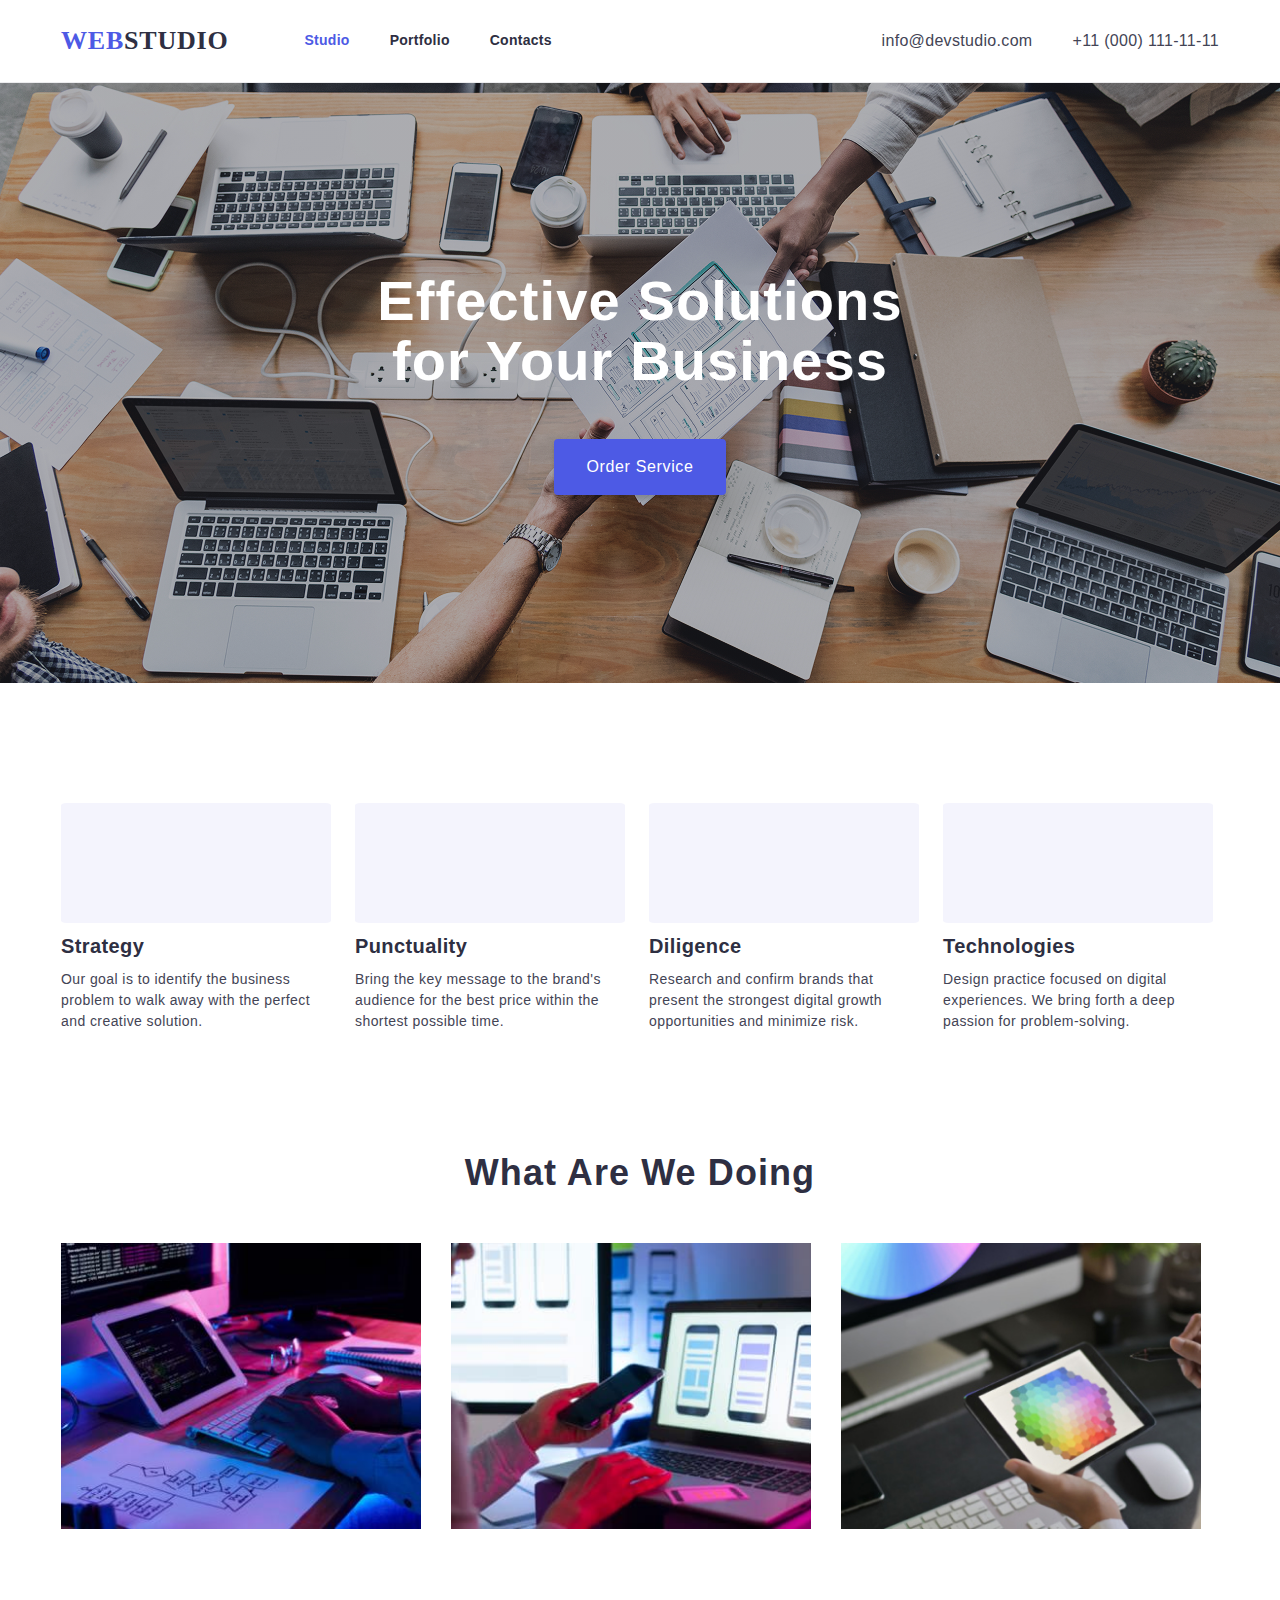
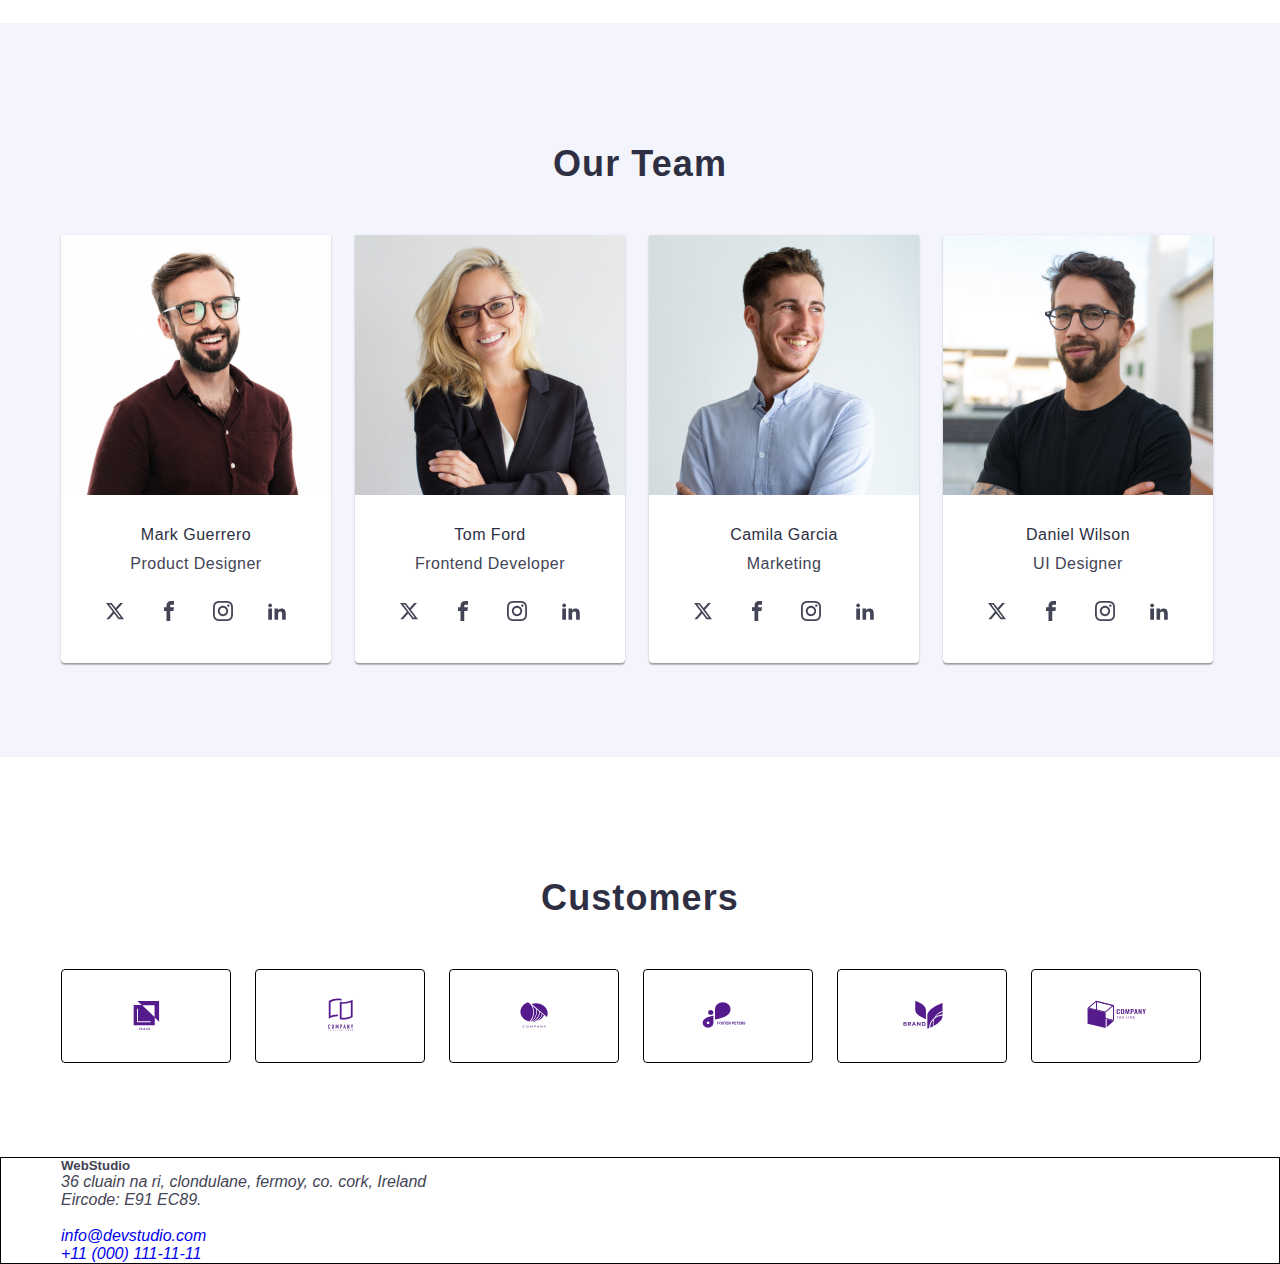
<file: index.html>
<!DOCTYPE html>
<html lang="en">
<head>
    <meta charset="UTF-8">
    <meta name="viewport" content="width=device-width, initial-scale=1.0">
    <title>Document</title>
    <link rel="stylesheet" href="./css/styles.css">
</head>
<body>
  <header class="page-header">
    <div class="container head-container">
   <nav class="page-nav">
        <a class="logo" href="/">Web<span class="logo-colored">Studio</span></a>
    
        <ul class="site-nav">
             <li class="site-nav-list"><a class="site-nav-link current" href="#">Studio</a></li>
            <li class="site-nav-list"><a class="site-nav-link" href="./portfolio.html">Portfolio</a></li>
            <li class="site-nav-list"><a class="site-nav-link"href="">Contacts</a></li>
        </ul>
    </nav>

    <ul class="auth-nav">
        <li class="auth-nav-list"><a class="auth-nav-link" href="mailto:info@devstudio.com">info@devstudio.com</a></li>
        <li class="auth-nav-list"><a class="auth-nav-link" href="tel:+110001111111">+11 (000) 111-11-11</a></li>
    </ul>
    </div>
  </header>
  <main>
<section class="main-section section overlay">
   <div class="container">
    <h1 class="main-caption"> Effective Solutions <br/>for Your Business</h1>
    <button data-modal-open class="btn-item" type="button"><span class="btn-desc">Order Service</span></button>
    </div>
</section>
<section class="our-features-section section">
     <div class="container">
    <h2 class="our-features-title visually-hidden">Our specialities</h2>
    <ul class="items">
        <li class="our-features-list">
            <div class="features-container">
                <svg wigth="70" height="70" class="features-icon">
                    <use href="./images/sprite.svg#icon-antenna-1"></use>
                </svg>
            </div>
            <h3 class="our-features-heading">Strategy</h3>
            <p class="our-features-paragraph">Our goal is to identify the business problem to walk away with the perfect and creative solution.</p>
        </li>
        <li class="our-features-list">
            <div class="features-container">
                <svg wigth="70" height="70" class="features-icon">
                    <use href="./images/sprite.svg#icon-clock-1"></use>
                </svg>
            </div>
            <h3 class="our-features-heading">Punctuality</h3>
            <p class="our-features-paragraph">Bring the key message to the brand's audience for the best price within the shortest possible time.</p>
        </li>
        <li class="our-features-list">
            <div class="features-container">
                <svg wigth="70" height="70" class="features-icon">
                    <use href="./images/sprite.svg#icon-diagram-1"></use>
                </svg>
            </div>
            <h3 class="our-features-heading">Diligence</h3>
            <p class="our-features-paragraph">Research and confirm brands that present the strongest digital growth opportunities and minimize risk.</p>
        </li>
        <li class="our-features-list">
            <div class="features-container">
                <svg wigth="70" height="70" class="features-icon">
                    <use href="./images/sprite.svg#icon-astronaut-1"></use>
                </svg>
            </div>
            <h3 class="our-features-heading">Technologies</h3>
            <p class="our-features-paragraph">Design practice focused on digital experiences. We bring forth a deep passion for problem-solving.</p>
        </li>
    </ul>
    </div>
</section>
<section class="about-section section">
     <div class="container">
    <h2 class="about-section-title">What Are We Doing</h2>
    <ul class="items ">
        <li class="about-list"><img class="img-card" src="./images/studio/box1.jpg" alt="Human-creating-algorithms-working-system-code-operation" width="360"></li>
        <li class="about-list"><img class="img-card" src="./images/studio/box2.jpg" alt="Man-working-in-a-phone-for-organising-a-cascading-table-of-styles" width="360"></li>
        <li class="about-list"><img class="img-card" src="./images/studio/box3.jpg" alt="A man working with a clipboard and a palette of colours." width="360"></li>
    </ul>
    </div>
</section>
<section class="our-team-section section">
     <div class="container">
    <h2 class="our-team-title">Our Team</h2>
    <ul class="items ">
        <li class="our-team-list">
            <img class="img-card" src="./images/studio/foto1.jpg" alt="mark-guerrero-photo" width="270">
            <div class="our-team-wrapper">
            <h4 class="user-name">Mark Guerrero</h4>
            <p class="career-block">Product Designer</p>
            <ul class="team-social-item">
                <li class="teamsocial-list">
                    <a href="" class="team-social-link">
                        <svg width="20" height="20" class="team-social-icon">
                            <use href="./images/sprite.svg#icon-x"></use>
                        </svg>
                    </a>
                </li>
                <li class="teamsocial-list">
                    <a href="" class="team-social-link">
                        <svg width="20" height="20" class="team-social-icon">
                            <use href="./images/sprite.svg#icon-facebook"></use>
                        </svg>
                    </a>
                </li>
                <li class="teamsocial-list">
                    <a href="" class="team-social-link">
                        <svg width="20" height="20" class="team-social-icon">
                            <use href="./images/sprite.svg#icon-instagram"></use>
                        </svg>
                    </a>
                </li>
                <li class="teamsocial-list">
                    <a href="" class="team-social-link">
                        <svg width="20" height="20" class="team-social-icon">
                            <use href="./images/sprite.svg#icon-linkedin2"></use>
                        </svg>
                    </a>
                </li>
            </ul>
        
            </div>

        </li>
        <li class="our-team-list">
            <img class="img-card" src="./images/studio/foto2.jpg" alt="tom-ford-photo" width="270">
             <div class="our-team-wrapper">
            <h4 class="user-name">Tom Ford</h4>
            <p class="career-block">Frontend Developer</p>
            <ul class="team-social-item">
                <li class="teamsocial-list">
                    <a href="" class="team-social-link">
                        <svg width="20" height="20" class="team-social-icon">
                            <use href="./images/sprite.svg#icon-x"></use>
                        </svg>
                    </a>
                </li>
                <li class="teamsocial-list">
                    <a href="" class="team-social-link">
                        <svg width="20" height="20" class="team-social-icon">
                            <use href="./images/sprite.svg#icon-facebook"></use>
                        </svg>
                    </a>
                </li>
                <li class="teamsocial-list">
                    <a href="" class="team-social-link">
                        <svg width="20" height="20" class="team-social-icon">
                            <use href="./images/sprite.svg#icon-instagram"></use>
                        </svg>
                    </a>
                </li>
                <li class="teamsocial-list">
                    <a href="" class="team-social-link">
                        <svg width="20" height="20" class="team-social-icon">
                            <use href="./images/sprite.svg#icon-linkedin2"></use>
                        </svg>
                    </a>
                </li>
            </ul>
        </div>
        </li>
        <li class="our-team-list">
            <img class="img-card" src="./images/studio/foto3.jpg" alt="camila-garcia-photo" width="270">
            <div class="our-team-wrapper">
            <h4 class="user-name">Camila Garcia</h4>
            <p class="career-block">Marketing</p>
            <ul class="team-social-item">
                <li class="teamsocial-list">
                    <a href="" class="team-social-link">
                        <svg width="20" height="20" class="team-social-icon">
                            <use href="./images/sprite.svg#icon-x"></use>
                        </svg>
                    </a>
                </li>
                <li class="teamsocial-list">
                    <a href="" class="team-social-link">
                        <svg width="20" height="20" class="team-social-icon">
                            <use href="./images/sprite.svg#icon-facebook"></use>
                        </svg>
                    </a>
                </li>
                <li class="teamsocial-list">
                    <a href="" class="team-social-link">
                        <svg width="20" height="20" class="team-social-icon">
                            <use href="./images/sprite.svg#icon-instagram"></use>
                        </svg>
                    </a>
                </li>
                <li class="teamsocial-list">
                    <a href="" class="team-social-link">
                        <svg width="20" height="20" class="team-social-icon">
                            <use href="./images/sprite.svg#icon-linkedin2"></use>
                        </svg>
                    </a>
                </li>
            </ul>
            </div>
        </li>
        <li class="our-team-list">
            <img class="img-card" src="./images/studio/foto4.jpg" alt="daniel-wilson-photo" width="270">
            <div class="our-team-wrapper">
            <h4 class="user-name">Daniel Wilson</h4>
            <p class="career-block">UI Designer</p>
            <ul class="team-social-item">
                <li class="teamsocial-list">
                    <a href="" class="team-social-link">
                        <svg width="20" height="20" class="team-social-icon">
                            <use href="./images/sprite.svg#icon-x"></use>
                        </svg>
                    </a>
                </li>
                <li class="teamsocial-list">
                    <a href="" class="team-social-link">
                        <svg width="20" height="20" class="team-social-icon">
                            <use href="./images/sprite.svg#icon-facebook"></use>
                        </svg>
                    </a>
                </li>
                <li class="teamsocial-list">
                    <a href="" class="team-social-link">
                        <svg width="20" height="20" class="team-social-icon">
                            <use href="./images/sprite.svg#icon-instagram"></use>
                        </svg>
                    </a>
                </li>
                <li class="teamsocial-list">
                    <a href="" class="team-social-link">
                        <svg width="20" height="20" class="team-social-icon">
                            <use href="./images/sprite.svg#icon-linkedin2"></use>
                        </svg>
                    </a>
                </li>
            </ul>
            </div>
        </li>
    </ul>
    </div>
</section>
<section class="our-client-section section">
    <div class="container">
    <h2 class="our-team-title">Customers</h2>
   <ul class="items">
    <li class="clients">
        <a href="" class="customer-logo">
        <svg width="104px" height="56px">
            <use href="./images/sprite.svg#icon-client-1"></use>
        </svg>
        </a>

    </li>
    <li class="clients">
        <a href="" class="customer-logo">
        <svg width="104px" height="56px">
<use href="./images/sprite.svg#icon-client-2"></use>
        </svg>
        </a>
    </li>
    <li class="clients">
        <a href="" class="customer-logo">
        <svg width="104px" height="56px">
   <use href="./images/sprite.svg#icon-client-3"></use>
        </svg>
        </a>
    </li>
       <li class="clients">
        <a href="" class="customer-logo">
        <svg width="104" height="56">
             <use href="./images/sprite.svg#icon-client-4"></use> 
        </svg>
        </a>
    </li>
       <li class="clients">
        <a href="" class="customer-logo">
        <svg width="104px" height="56px">
        <use href="./images/sprite.svg#icon-client-5"></use>     
        </svg>
        </a>
    </li>
       <li class="clients">
        <a href="" class="customer-logo">
        <svg width="104px" height="56px">
         <use href="./images/sprite.svg#icon-client-6"></use>    
        </svg>
        </a>
    </li>
 
    </ul> 
    </div>
</section>

  </main>
 
  <footer class="page-footer test">
    <div class="container footer-container">
        <div>
            <h5>WebStudio</h5>
            <address class="address-position">
                <ul>
                    <li>
                        <p>36 cluain na ri, clondulane, fermoy, co. cork, Ireland</br>
       Eircode: E91 EC89.</p>
                    </li>
                </ul>
       </br>
                <a href="mailto:info@devstudio.com">info@devstudio.com</a></br>
                <a href="tel:+110001111111">+11 (000) 111-11-11</a>
            </address>
        </div>
    </div>
    
  </footer>

<div data-modal class="backdrop is-hidden">
    <div class="modal">
        <h2 class="modal-caption"></h2>
        <form class="modal-form">
            <label class="modal-form-lavel"><span class="modal-text-label">Name</span>
                <input type="text" class="form-input" name="username" />
                <svg class="modal-submit-icon" width="" height="">
                    <use href=""></use></svg>
            </label>

             <label class="modal-form-lavel"><span class="modal-text-label">Phone</span>
                <input type="tel" class="form-input" name="phone-number" />
                <svg class="modal-submit-icon" width="" height="">
                    <use href=""></use></svg>
            </label>

            <label class="modal-form-lavel"><span class="modal-text-label">Email</span>
                <input type="email" class="form-input" name="user-mail" />
                <svg class="modal-submit-icon" width="" height="">
                    <use href=""></use></svg>
            </label>

            <label class="modal-form-lavel">
                <span class="modal-text-label">Comments</span>
                <textarea class="form-textarea" name="feedback" placeholder="Text input"></textarea>
            </label>
            <div class="form-field">
                <label class="modal-form-label">
                    <input type="checkbox" class="form-checkbox" name="agreement" id="agreement"/>
                    <span class="modal-text-checkbox">I accept the terms and conditions of the</span>
                    <a href="#" class="agreement-link">Privacy Policy</a>
                </label>
            </div>
            <button class="modal-btn-submit" type="submit">Send</button>
        </form>
        <button data-modal-close class="modal-close-btn" type="button">
            <svg class="modal-close-icon" weight="18" height="18">
                <use href=""></use>
            </svg>
        </button>
    </div>
</div>

<script src="./js/modal.js"></script>
</body>
</html>
</file>
<file: css/styles.css>
:root {
  --primery-text-color: #434455;
  --title-text-color:#2E2F42;
  --accent-color: #4D5AE5;
  --background-color: #ffffff;
  --bgc-section-color: #f4f4fd;
  --herobackground-color: #2E2F42;
  --tel-mail-color: rgba(255, 255, 255, 0.6);
  --font-size14px: 14px;
  --font-size16px: 16px;
  --font-size36px: 36px;
  --font: bold;
  --font-style: normal;
  --font-weight500: 500;
  --font-wtightnormal: normal;
  --bgc-backdrop: rgba(0,0,0,0.2);
  --shadow-for-modal:rgba(0, 0, 0, 0.12), 0px 1px 1px rgba(0, 0, 0, 0.14),
    0px 2px 1px rgba(0, 0, 0, 0.2);
  --modal-background-color-textarea:rgba(33, 33, 33, 0.2);
  --animation: 250ms cubic-bezier(0.4, 0, 0.2, 1);
  --textarea-color:rgba(117, 117, 117, 0.5);
  --submit-box-shadow:0px 4px 4px rgba(0, 0, 0, 0.15);
  --bgc-close-modal-btn: rgba(0, 0, 0, 0.1);
}

*{
  margin:0;
  padding: 0;
  box-sizing: border-box;
}

body{
    font-family: "Roboto", sans-serif;
    background: var(--background-color);
    color: var(--primery-text-color);
  }
li, a, ul{
   list-style: none;
   text-decoration: none;
}
.img-card{
  display: block;
  max-width: 100%;
  height: auto;
}
.section{
  padding-top: 120px;
}
.container {
width: 1188px;
margin: 0 auto;
padding-left: 15px;
padding-right: 15px;

}
.items {

  display: flex;
  flex-wrap: wrap;
}
/* Header */

.head-container{
  display: flex;
  justify-content: space-between;
  align-items: center;

}

.page-header{
  background-color: var(--background-color);
  border-bottom: 1px solid #ececee;
}
/* Logo */
.logo{
  color: var(--accent-color);
 
  
  font-family: Raleway;
  font-style:var(--font-style);
  font-size: 26px;
  font-weight: var(--font);
  line-height: 1.2;
  letter-spacing: 0.03em;
  text-transform:uppercase;
}
.logo-colored{
  color: var(--title-text-color);
}
.page-nav{
  display: flex;
  align-items: center;
}
.site-nav{
  font-size: var(--font-size14px);
  font-style: var(--font-style);
  font-weight: var(--font-weight500);
  line-height: 1.1;
  letter-spacing: 0.02em;

  display: flex;
  justify-content: center;
  margin-left: 76px;
}
.site-nav-list {
  font-weight: var(--font);
}
.site-nav .site-nav-link.current {
  color: var(--accent-color);
}

.site-nav-list:not(:first-child){
  margin-left: 40px;
}
.site-nav-link{
  color: var(--title-text-color);

  display: block;
  padding-top: 32px;
  padding-bottom:32px;
}
.site-nav-link:hover, .site-nav-link:focus{
  color: var(--accent-color);
}

.auth-nav{
  font-style: var(--font-style);
  font-weight: var(--font-weight500);
  font-size: var(--font-size16px);
  line-height: 1.1;
  letter-spacing: 0.02em;

  display: flex;
  margin-left:auto;
}

.auth-nav .auth-nav-list + .auth-nav-list {
  margin-left: 40px;
}

.auth-nav-link {
  color: var(--primery-text-color);

  display: block;
  padding-top: 32px;
  padding-bottom: 32px;
}

.auth-nav-link:hover, .auth-nav-link:focus{
  color:var(--accent-color); 
}

/* Main body*/
/* Hero section*/
.visually-hidden {
  position: absolute;
  height: 1px;
  margin: -1px;
  padding: 0;
  overflow:hidden;
  border: 0;
  clip: rect(0 0 0 0);
}
.overlay{
  height: 600px;
  max-width: 1600px;
  margin-left: auto;
  margin-right: auto;
  background-image: linear-gradient(to bottom, rgba(47, 48, 58, 0.4), rgba(47,48,58,0.4)), url('../images/studio/people-office-1.jpg');
  background-repeat: no-repeat;
  background-size: cover;
  background-position: center;

}
.main-section.section{
  text-align: center;
  background-color: #2E2F42;;
  color: var(--herobackground-color);
  padding: 188px 0;
}

.main-caption{
  font-style: var(--font-style);
  font-weight: ver(--font);
  font-size: 56px;
  line-height: 60px;
  text-align: center;
  letter-spacing: 0.02em;
  color:var(--background-color);

  width: 496;
  margin: 0 auto;
}
.btn-item{
  border: none;
  border-radius: 4px;
  background: var(--accent-color);
  box-shadow: 0px 4px 4px rgba(0, 0, 0, 0.15);
  cursor: pointer;
  
  min-width: 150px;
  margin-top:48px;
  padding: 16px 32px;
 
}
.btn-desc{
  display: flex;
  align-items: center;
  text-align: center;
  font-style: var(--font-style);
  font-weight: var(--font-weight500);
  font-size: var(--font-size16px);
  line-height: 1.5;
  letter-spacing: 0.04em;
  color:var(--background-color);
  
}

/* Our Features section */
.our-features-title{
  background-color: var(--background-color);
  color: transparent;
  font-weight: var(--font-weight500);
  font-size: 20px;
  text-align: center;
  letter-spacing: 0.02em;
}

.our-features-list{
  width: 264px;
  line-height: 1.5;
  margin-right: 30px;
  margin-bottom:0;
}
.our-features-list:last-child{
  margin-right: 0;
}
.our-features-heading{
  font-size: 20px;
  letter-spacing: 0.02em;
  text-transform: capitalize;
  color: var(--title-text-color); 

  margin-bottom: 8px;
}
.our-features-paragraph{
  font-size: var(--font-size14px);
  line-height: 1.5;
  letter-spacing: 0.03em;
  color: var(--primery-text-color); 

}

.features-container{
  display: flex;
  justify-content: center;
  align-items: center;
  width: 270px;
  height: 120px;
  background-color: var(--bgc-section-color);
  margin-bottom: 8px;
  border-radius: 2%;
}
/* About Us section */
.about-section{
  padding-bottom: 94px;
}
.about-section-title {
  margin-bottom: 50px;

  color: var(--title-text-color);
  font-weight: var(--font);
  font-size: var(--font-size36px);
  line-height: 1.16;
  text-align: center;
  letter-spacing: 0.03em;
}

.about-list {
  max-width: 100%;
  height: auto;
  margin-right: 30px;
}

.about-list:last-child {
  margin-right: 0;
}

.img-card {
  display: block;
  max-width: 100%;
  height: auto;
  border-image: round;
}
/* Our Team section*/
.our-team-section{
  padding-bottom: 94px;
  background-color: #F4F4FD;
}

.our-team-list{
 text-align: center;
 background-color: var(--background-color);
 box-shadow: 0px 1px 3px rgba(0,0,0,0.12), 0px 1px 1px rgba(0,0,0,0.14), 0px 2px 1px rgba(0,0,0,0.2);
 border-radius: 0px 0px 4px 4px;
 width: 270px;
 margin-right: 24px;
}
.our-team-list:last-child{
  margin-right: 0;
}
.our-team-wrapper{
  padding: 30px 0;
}
.our-team-title{
  font-style: var(--font-style);
  font-weight: var(--font);
  font-size: var(--font-size36px);
  line-height: 1.16;
  letter-spacing: 0.03em;
  color:var(--title-text-color);
  text-align: center;

  margin-bottom: 50px;
}
.user-name{
  font-style: var(--font-style);
  font-weight: var(--font-weight500);
  font-size: var(--font-size16px);
  line-height: 1.1875;
  letter-spacing: 0.03em;
  color:var(--title-text-color);

  margin-bottom: 10px;

}
.career-block{
  font-size: var(--font-size16px);
  line-height: 1.1875;
  letter-spacing: 0.03em;
  color:var(--primery-text-color);

  margin-bottom: 16px;
}

.team-social-item{
  display: flex;
  justify-content: center;

  text-decoration: none;
  list-style: none;
}
.teamsocial-list:not(:last-child){
  margin-right: 10px;
}
.team-social-link{
  display: flex;
  justify-content: center;
  align-items: center;
  height: 44px;
  width: 44px;
  border-radius: 50%;
  fill:var(--accent-color);
  background-color: var(--background-color);
  transition: fill, background-color var(--animation);

}
.team-social-link:hover{
  background-color: var(--accent-color);
  fill: var(--background-color);
  border-radius: 50%;
}

.team-social-icon{
  fill: var(--primery-text-color);


}
.team-social-icon:hover{
  fill: var(--background-color);
}

/* customer section */
.test{
  border:1px solid black;
}
.our-client-section{
  padding-bottom: 94px;
}
.customer-logo{
  display: block;
  border-radius: 4px;
  border: 1px solid black;
  fill: currentColor;
  padding: 16px 32px;
  cursor: pointer;

  transition: border, fill var(--animation);
}
.customer-logo:hover{
  border-color: var(--accent-color);
  fill: var(--accent-color);
}

.clients{
  margin-right: 24px;
}
.clients:last-child{
  margin-right: 0;
}

/* Portfolio page */
.portfolio-section{
  padding-bottom: 120px;
}
.portfolio-btn-list{
  min-width: 138px;
  display: block;
  margin-bottom: 72px;

  background: var(--background-color);
  
  display: flex;
  justify-content: center;
}
.portfolio-btn-item:not(:last-child) {
  margin-right: 24px;
}
.portfolio-btn-item {
  font-style: var(--font-style);
  font-weight: var(--font-weight500);
  font-size: var(--font-size16px);
  line-height: 1.62;
  letter-spacing: 0.03em;
  color: var(--title-text-color);

  text-align: center;
  background: var(--background-color);
}
.portfolio-btn{
  font-style: var(--font-style);
  font-weight: var(--font-weight500);
  font-size: var(--font-size16px);
  color: #4D5AE5;
  background-color: #F4F4FD;
  line-height: 1.62;
  letter-spacing: 0.03em;
  cursor: pointer;
  padding: 12px 24px;
  border: none;
  border-radius: 4px;
  transition: color 250ms cubic-bezier(0.4, 0, 0.2, 1);
}
.btn-desc
.portfolio-page{
  margin-right: -24px;
  margin-bottom:-24px;
}
.portfolio-list{
  display: block;
}
.portfolio-li{
  flex-basis: calc(100%/3-24px);
  margin-right:24px;
  margin-bottom: 24px;

  border: 1px solid var(--accent-color);
  transition: box-shadow 250ms cubic-bezier(0.4, 0, 0.2, 1); 
}
.portfolio-li:hover {
  box-shadow: 0px 1px 1px rgba(0, 0, 0, 0.12), 0px 4px 4px rgba(0, 0, 0, 0.06),
    1px 4px 6px rgba(0, 0, 0, 0.16);
}

.img-thump{
  position: relative;
  overflow: hidden;
}
/* .information-thump{
  position: absolute;
  left: 0;
  bottom: 0;
  width: 100%;
  height: 100%;
  padding: 63px 24px;
} */
.card-wrapper{
  padding: 16px 24px;
}
.portfolio-caption{
  font-style: var(--font-style);
  font-weight: var(--font);
  font-size: 18px;
  line-height: 2.0;
  letter-spacing: 0.06em;
  color:var(--title-text-color);

  margin-bottom: 8px;
}
.portfolio-description{
  font-size: var(--font-size16px);
  line-height: 1.87;
  letter-spacing: 0.03em;
  color:var(--primery-text-color);
}

/* Modal area*/
.backdrop{
  position: fixed;
  top:0;
  left:0;
  width: 100vw;
  height: 100vh;
  background-color: var(--bgc-backdrop);

  opacity:1;
  visibility: visible;
  pointer-events: auto;

}
.is-hidden{
opacity: 0;
visibility: hidden;
pointer-events: none;
}
.modal{
  position: absolute;
  top: 50%;
  left:50%;
  transform: translate(-50%, -50%);

  min-height: 581px;
  min-width: 528px;
  padding: 40px;

  background: var(--background-color);
  box-shadow: 0px 1px 3px var(--shadow-for-modal);
  border-radius: 4px;
}
.modal-caption{
  font-style: var(--font-style);
  font-weight: var(--font);
  font-size: 20px;
  line-height: 1.15;
  text-align: center;
  letter-spacing: 0.03em;
  color:var(--title-text-color);
  margin-bottom: 2px;
}

.modal-form{
  display: flex;
  flex-direction: column;
  padding: 4px;
  margin-bottom:12px;
}
.modal-form-lavel{
  position: relative;
  margin-top: 10px;
}
.modal-text-label{
  position: relative;

  margin: 0 8px;
}
.form-input{
  width: 100%;
  height:40px;
  margin-top: 4px;
  padding: 11px 39px;
  cursor: pointer;
  border-radius: 4px;
  border: 1px solid var(--modal-background-color-textarea);
}

.form-input:not(:placeholder-shown):hover {
  border: 1px solid var(--accent-color);
  color: var(--accent-color);
  fill:var(--accent-color);
}
.modal-submit-icon{
  position: absolute;
  bottom: 11px;
  left: 12px;

  padding: 3px;
  transition: fill var(--animation);
  fill: var(--title-text-color);
}
.form-textarea{
  width: 100%;
  height: 120px;
  margin: 4px 0 20px 0;
  padding: 11px;
  border: 1px solid var(--modal-background-color-textarea);
  border-radius: 4px;
  cursor: pointer
  /* resize: none; */
}
.form-textarea::placeholder{
  font-style: var(--font-style);
  font-weight: var(--font-wtightnormal);
  font-size: 12px;
  line-height: 1.16;
  letter-spacing: 0.01em;
  color: var(--textarea-color);
}

.form-textarea:bot(:placeholder-shown):hover{
  border:1px solid var(--accent-color);
  color: var(--accent-color);
}

.form-textarea:hover{
  border: 1px solid var(--accent-color);
}
.form-field{
  display: flex;
  justify-content: center;
  align-items: center;
  margin-bottom: 30px;
}
.form-checkbox{
  position: absolute;
  bottom: 5px;
  left: 0;

  width: 16px;
  height: 15px;

  background-color: var(--title-text-color);
  cursor: pointer;
}

.form-checkbox::placeholder{
  color:var(--primery-text-color);
}
.agreement-link{
  color: var(--accent-color);
  text-decoration: underline;
  cursor: pointer;
}
.modal-text-checkbox{
  font-style: var(--font-style);
  font-weight: var(--font-wtightnormal);
  font-size: var(--font-size14px);
  line-height: 1.71;
  letter-spacing: 0.03em;
  color:var(--primery-text-color);

  margin-left: 20px;
}
.modal-btn-submit{
  font-style: var(--font-style);
  font-weight: var(--font);
  font-size: var(--font-size16px);
  line-height: 1.87;
  letter-spacing: 0.06em;
  text-align: center;
  color:var(--accent-color);
  border-radius: 4px;
  border: none;
  cursor: pointer;

  padding: 10px 51px;
  margin: 0 auto;
  transition: var(--animation);
}

.modal-btn-submit:hover{
  box-shadow:var(--submit-box-shadow);
}
.modal-close-btn{
  position: absolute;
  top: 8px;
  right: 8px;
  width: 30px;
  height: 30px;

  margin: 0;
  padding: 5px;
  border: 1px solid var(--bgc-close-modal-btn);
}
.modal-close-icon{
  transition: fill var(--animation);
  padding: 3px;
  fill: var(--accent-color);
}

.modal-close-icon:hover,
.modal-close-icon:focus {
  fill:var(--accent-color);
}
</file>
